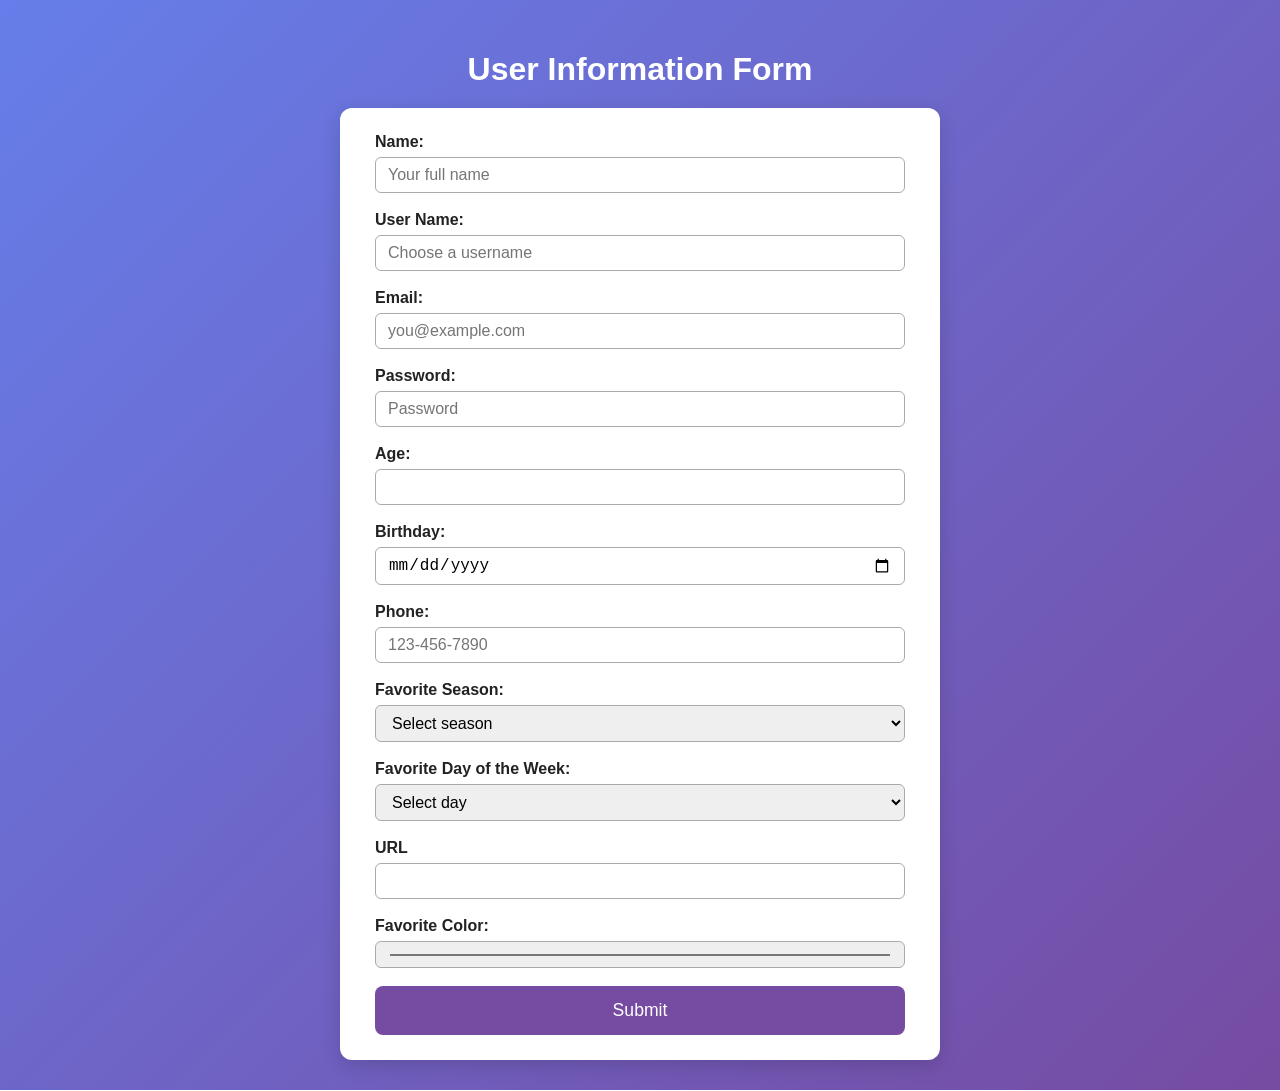
<file: index.html>
<!DOCTYPE html>
<html lang="en">
<head>
  <meta charset="UTF-8" />
  <meta name="viewport" content="width=device-width, initial-scale=1" />
  <title>User Info Form</title>
  <link rel="stylesheet" href="css/style.css" />
</head>
<body>

  <h1>User Information Form</h1>
  <form action="results.html" method="GET">

    <div class="form-group">
      <label for="name">Name:</label>
      <input type="text" id="name" name="name" placeholder="Your full name" required />
    </div>

    <div class="form-group">
      <label for="username">User Name:</label>
      <input type="text" id="username" name="username" placeholder="Choose a username" required />
    </div>

    <div class="form-group">
      <label for="email">Email:</label>
      <input type="email" id="email" name="email" placeholder="you@example.com" required />
    </div>

    <div class="form-group">
      <label for="password">Password:</label>
      <input type="password" id="password" name="password" placeholder="Password" required />
    </div>

    <div class="form-group">
      <label for="age">Age:</label>
      <input type="number" id="age" name="age" min="0" max="120" />
    </div>

    <div class="form-group">
      <label for="birthday">Birthday:</label>
      <input type="date" id="birthday" name="birthday" />
    </div>

    <div class="form-group">
      <label for="phone">Phone:</label>
      <input type="tel" id="phone" name="phone" placeholder="123-456-7890" pattern="[0-9]{3}-[0-9]{3}-[0-9]{4}" />
    </div>

    <div class="form-group">
      <label for="season">Favorite Season:</label>
      <select id="season" name="season">
        <option value="" disabled selected>Select season</option>
        <option value="Spring">Spring</option>
        <option value="Summer">Summer</option>
        <option value="Fall">Fall</option>
        <option value="Winter">Winter</option>
      </select>
    </div>

    <div class="form-group">
      <label for="favday">Favorite Day of the Week:</label>
      <select id="favday" name="favday">
        <option value="" disabled selected>Select day</option>
        <option value="Sunday">Sunday</option>
        <option value="Monday">Monday</option>
        <option value="Tuesday">Tuesday</option>
        <option value="Wednesday">Wednesday</option>
        <option value="Thursday">Thursday</option>
        <option value="Friday">Friday</option>
        <option value="Saturday">Saturday</option>
      </select>
    </div>

    <div class="form-group">
      <label for="url">URL</label>
      <input type="url" id="url" name="url" />
    </div>

    <div class="form-group">
      <label for="favcolor">Favorite Color:</label>
      <input type="color" id="favcolor" name="favcolor" value="#000000" />
    </div>

    <button type="submit">Submit</button>
  </form>

</body>
</html>
</file>
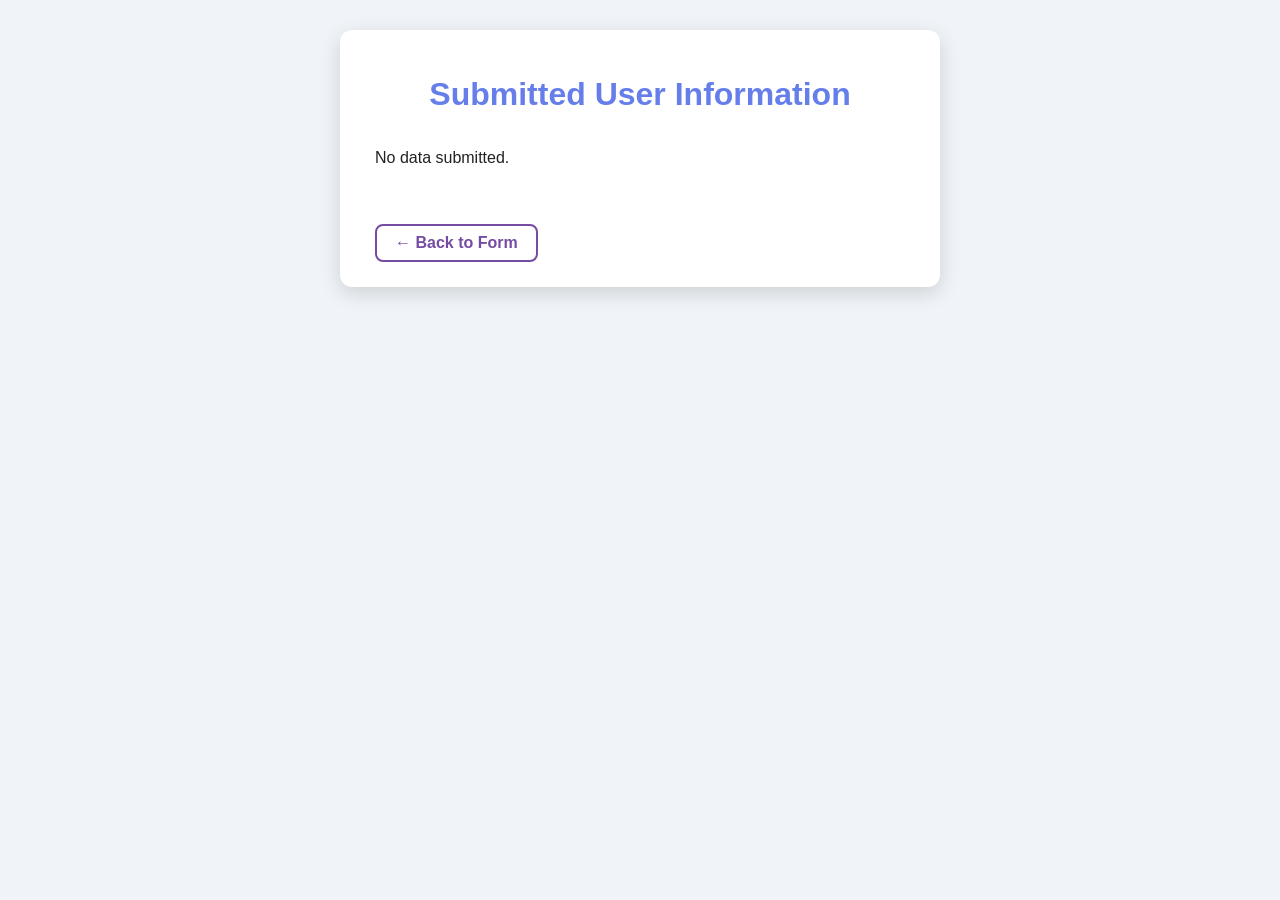
<file: results.html>
<!DOCTYPE html>
<html lang="en">
<head>
  <meta charset="UTF-8" />
  <meta name="viewport" content="width=device-width, initial-scale=1" />
  <title>Form Results</title>
  <link rel="stylesheet" href="css/style.css" />
</head>
<body class="results-body">

  <div class="container">
    <h1 class="results-title">Submitted User Information</h1>
    <dl id="resultsList"></dl>

    <a class="back-link" href="index.html">← Back to Form</a>
  </div>

  <script>
    function getParams() {
      const params = {};
      const searchParams = new URLSearchParams(window.location.search);
      for (const [key, value] of searchParams.entries()) {
        if (params[key]) {
          if (Array.isArray(params[key])) {
            params[key].push(value);
          } else {
            params[key] = [params[key], value];
          }
        } else {
          params[key] = value;
        }
      }
      return params;
    }

    function displayResults() {
      const params = getParams();
      const container = document.getElementById('resultsList');
      if (Object.keys(params).length === 0) {
        container.innerHTML = "<p>No data submitted.</p>";
        return;
      }

      const labels = {
        name: "Name",
        username: "User Name",
        email: "Email",
        password: "Password",
        age: "Age",
        birthday: "Birthday",
        phone: "Phone",
        season: "Favorite Season",
        favday: "Favorite Day",
        url: "Favorite Website",
        favcolor: "Favorite Color"
      };

      for (const key in params) {
        let val = params[key];
        if (Array.isArray(val)) {
          val = val.join(", ");
        }
        if (key === "favcolor") {
          val = `<span style="display:inline-block; width:25px; height:25px; background-color:${val}; border:1px solid #ccc; vertical-align: middle; margin-right: 8px;"></span>${val}`;
        }
        if (key === "password") {
          val = "••••••••";  // Hide password
        }

        const dt = document.createElement('dt');
        dt.textContent = labels[key] || key;
        const dd = document.createElement('dd');
        dd.innerHTML = val || "<em>Not provided</em>";

        container.appendChild(dt);
        container.appendChild(dd);
      }
    }

    displayResults();
  </script>

</body>
</html>
</file>
<file: css/style.css>
/* style.css */

* {
  box-sizing: border-box;
}

body {
  font-family: 'Segoe UI', Tahoma, Geneva, Verdana, sans-serif;
  background: linear-gradient(135deg, #667eea, #764ba2);
  color: #222;
  margin: 0;
  padding: 30px;
}

h1 {
  text-align: center;
  color: #fff;
  margin-bottom: 20px;
}

form {
  background: #fff;
  max-width: 600px;
  margin: 0 auto;
  padding: 25px 35px;
  border-radius: 12px;
  box-shadow: 0 6px 20px rgba(0,0,0,0.15);
}

.form-group {
  margin-bottom: 18px;
}

label {
  display: block;
  font-weight: 600;
  margin-bottom: 6px;
}

input[type="text"],
input[type="email"],
input[type="password"],
input[type="number"],
input[type="date"],
input[type="tel"],
input[type="url"],
input[type="color"],
select {
  width: 100%;
  padding: 8px 12px;
  border-radius: 6px;
  border: 1.5px solid #aaa;
  font-size: 1rem;
  transition: border-color 0.3s ease;
}

input[type="text"]:focus,
input[type="email"]:focus,
input[type="password"]:focus,
input[type="number"]:focus,
input[type="date"]:focus,
input[type="tel"]:focus,
input[type="url"]:focus,
input[type="color"]:focus,
select:focus {
  outline: none;
  border-color: #667eea;
  box-shadow: 0 0 5px #667eea;
}

/* Button styles */
button {
  background: #764ba2;
  color: white;
  padding: 14px 0;
  font-size: 1.1rem;
  border: none;
  border-radius: 8px;
  cursor: pointer;
  width: 100%;
  transition: background 0.3s ease;
}

button:hover {
  background: #5a3680;
}

/* Results page styles */

.results-body {
  background: #f0f4f8;
  padding: 30px;
  color: #222;
}

.container {
  max-width: 600px;
  margin: 0 auto;
  background: white;
  border-radius: 12px;
  padding: 25px 35px;
  box-shadow: 0 6px 20px rgba(0,0,0,0.15);
}

h1.results-title {
  text-align: center;
  color: #667eea;
  margin-bottom: 20px;
}

dl {
  display: grid;
  grid-template-columns: 150px 1fr;
  row-gap: 12px;
  column-gap: 20px;
}

dt {
  font-weight: 600;
  color: #444;
}

dd {
  margin: 0;
  word-break: break-word;
}

a.back-link {
  display: inline-block;
  margin-top: 25px;
  color: #764ba2;
  font-weight: 600;
  text-decoration: none;
  border: 2px solid #764ba2;
  padding: 8px 18px;
  border-radius: 8px;
  transition: background-color 0.3s ease;
}

a.back-link:hover {
  background-color: #764ba2;
  color: white;
}
</file>
